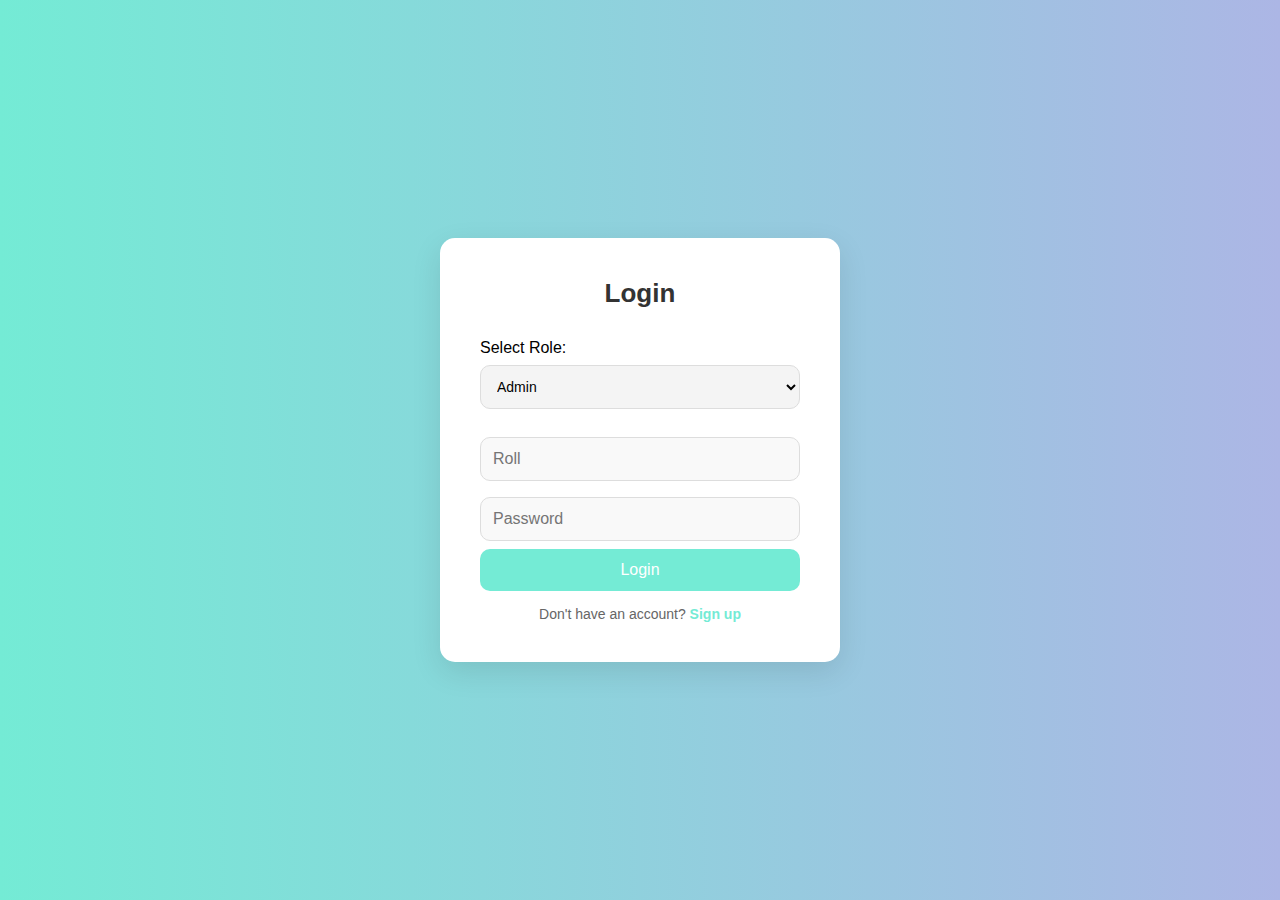
<file: index.html>
<!DOCTYPE html>
<html lang="en">
<head>
    <meta charset="UTF-8">
    <meta name="viewport" content="width=device-width, initial-scale=1.0">
    <title>Login & Signup</title>
    <link rel="stylesheet" href="styles.css">
</head>
<body>

    <div class="container">
        <div class="form-box">
            <h1 id="form-title">Login</h1>
            <div class="role-selection">
                <label for="role">Select Role:</label>
                <select id="role" name="role">
                    <option value="admin">Admin</option>
                    <option value="faculty">Faculty</option>
                    <option value="student">Student</option>
                </select>
            </div>

            <!-- Login Form -->
            <form id="login-form" class="form">
                <input type="email" id="email" name="email" placeholder="Roll" required>
                <input type="password" id="password" name="password" placeholder="Password" required>
                <button type="submit" class="submit-btn">Login</button>
                <p class="switch-form">
                    Don't have an account? <a href="Signup.html" id="signup-link">Sign up</a>
                </p>
            </form>

            <!-- Signup Form -->
            <form id="signup-form" class="form hidden">
                <input type="text" id="name" name="name" placeholder="Full Name" required>
                <input type="email" id="signup-email" name="email" placeholder="Email" required>
                <input type="password" id="signup-password" name="password" placeholder="Password" required>
                <input type="password" id="confirm-password" name="confirm-password" placeholder="Confirm Password" required>
                <button type="submit" class="submit-btn">Sign Up</button>
                <p class="switch-form">
                    Already have an account? <a href="#" id="login-link">Log in</a>
                </p>
            </form>
        </div>
    </div>

    <script src="script.js"></script>
</body>
</html>
</file>
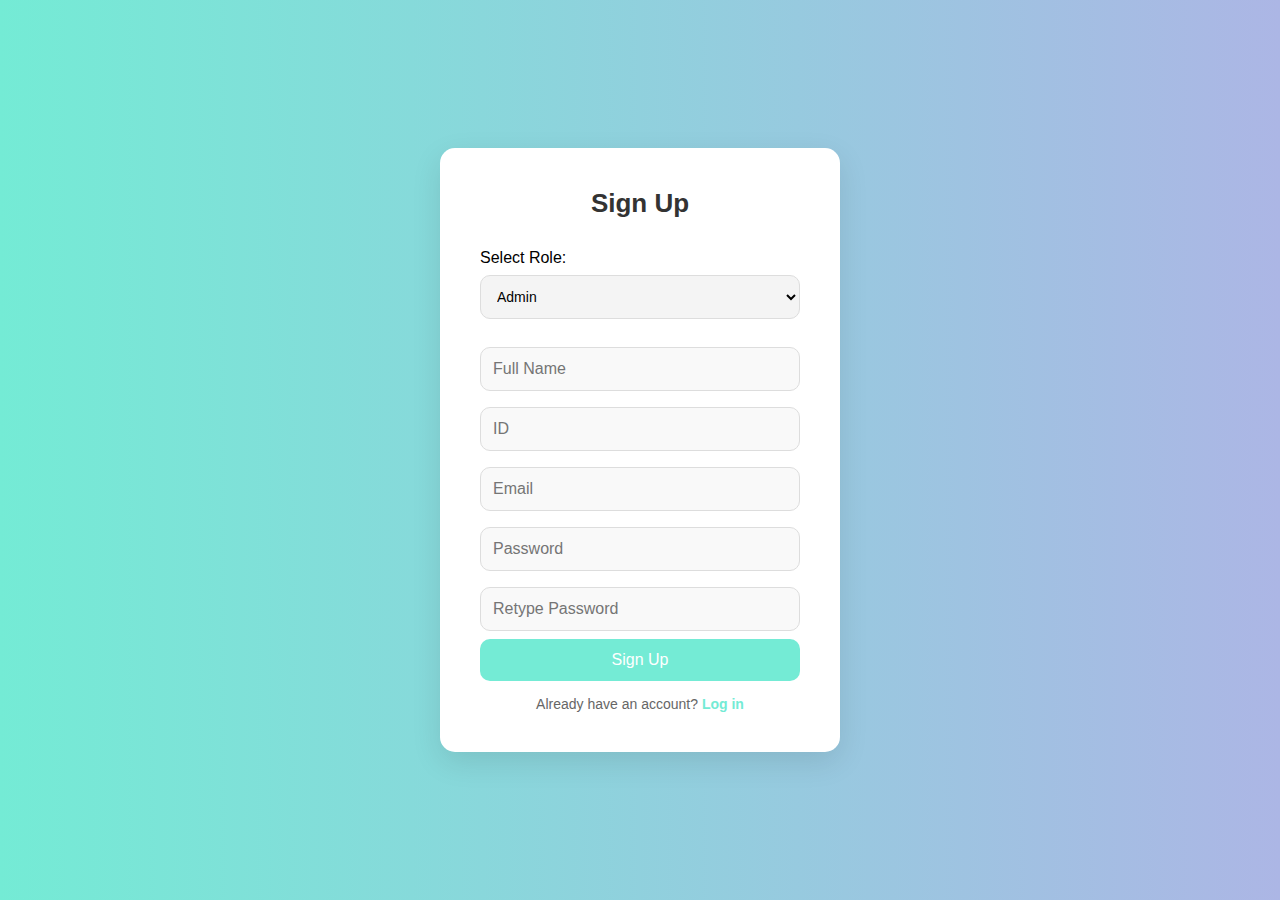
<file: Signup.html>
<!DOCTYPE html>
<html lang="en">
<head>
    <meta charset="UTF-8">
    <meta name="viewport" content="width=device-width, initial-scale=1.0">
    <title>Sign Up</title>
    <style>
        /* General reset */
        * {
            margin: 0;
            padding: 0;
            box-sizing: border-box;
        }

        /* Body and background */
        body {
            font-family: 'Poppins', sans-serif;
            background: linear-gradient(to right, #74ebd5, #acb6e5);
            height: 100vh;
            display: flex;
            justify-content: center;
            align-items: center;
        }

        /* Main container for form */
        .container {
            background-color: #ffffff;
            width: 400px;
            padding: 40px;
            border-radius: 15px;
            box-shadow: 0 10px 30px rgba(0, 0, 0, 0.1);
            text-align: center;
            transition: 0.3s ease;
        }

        /* Hover effect on the box */
        .container:hover {
            transform: translateY(-10px);
        }

        /* Form title */
        h1 {
            margin-bottom: 30px;
            font-size: 26px;
            font-weight: bold;
            color: #333;
        }

        /* Role dropdown styling */
        .role-selection {
            margin-bottom: 20px;
            text-align: left;
        }

        select {
            width: 100%;
            padding: 12px;
            border: 1px solid #ddd;
            border-radius: 10px;
            background-color: #f4f4f4;
            font-size: 14px;
            margin-top: 8px;
        }

        /* Form input styling */
        .form input {
            width: 100%;
            padding: 12px;
            margin: 8px 0;
            border: 1px solid #ddd;
            border-radius: 10px;
            background-color: #f9f9f9;
            font-size: 16px;
            transition: border-color 0.2s;
        }

        /* Hover effect for input fields */
        .form input:focus {
            border-color: #74ebd5;
            outline: none;
        }

        /* Submit button styling */
        .submit-btn {
            width: 100%;
            padding: 12px;
            background-color: #74ebd5;
            color: white;
            font-size: 16px;
            border: none;
            border-radius: 10px;
            cursor: pointer;
            transition: background-color 0.3s ease;
        }

        .submit-btn:hover {
            background-color: #54d0b3;
        }

        /* Form switch link styling */
        .switch-form {
            margin-top: 15px;
            font-size: 14px;
            color: #666;
        }

        .switch-form a {
            color: #74ebd5;
            font-weight: bold;
            text-decoration: none;
            transition: color 0.3s ease;
        }

        .switch-form a:hover {
            color: #54d0b3;
        }

        /* Media query for responsiveness */
        @media (max-width: 500px) {
            .container {
                width: 90%;
                padding: 20px;
            }
        }
    </style>
</head>
<body>

    <div class="container">
        <!-- Signup Form -->
        <form id="signup-form" class="form">
            <h1>Sign Up</h1>
            <div class="role-selection">
                <label for="role-signup">Select Role:</label>
                <select id="role-signup" name="role-signup">
                    <option value="admin">Admin</option>
                    <option value="faculty">Faculty</option>
                    <option value="student">Student</option>
                </select>
            </div>

            <input type="text" id="name" name="name" placeholder="Full Name" required>
            <input type="text" id="id" name="id" placeholder="ID" required>
            <input type="email" id="signup-email" name="signup-email" placeholder="Email" required>
            <input type="password" id="signup-password" name="signup-password" placeholder="Password" required>
            <input type="password" id="confirm-password" name="confirm-password" placeholder="Retype Password" required>

            <button type="submit" class="submit-btn">Sign Up</button>
            <p class="switch-form">
                Already have an account? <a href="index.html" id="login-link">Log in</a>
            </p>
        </form>
    </div>

</body>
</html>
</file>
<file: styles.css>
/* General reset */
* {
    margin: 0;
    padding: 0;
    box-sizing: border-box;
}

/* Body and background */
body {
    font-family: 'Poppins', sans-serif;
    background: linear-gradient(to right, #74ebd5, #acb6e5);
    height: 100vh;
    display: flex;
    justify-content: center;
    align-items: center;
}

/* Main container for form */
.container {
    background-color: #ffffff;
    width: 400px;
    padding: 40px;
    border-radius: 15px;
    box-shadow: 0 10px 30px rgba(0, 0, 0, 0.1);
    text-align: center;
    transition: 0.3s ease;
}

/* Hover effect on the box */
.container:hover {
    transform: translateY(-10px);
}

/* Form title */
h1 {
    margin-bottom: 30px;
    font-size: 26px;
    font-weight: bold;
    color: #333;
}

/* Role dropdown styling */
.role-selection {
    margin-bottom: 20px;
    text-align: left;
}

select {
    width: 100%;
    padding: 12px;
    border: 1px solid #ddd;
    border-radius: 10px;
    background-color: #f4f4f4;
    font-size: 14px;
    margin-top: 8px;
}

/* Form input styling */
.form input {
    width: 100%;
    padding: 12px;
    margin: 8px 0;
    border: 1px solid #ddd;
    border-radius: 10px;
    background-color: #f9f9f9;
    font-size: 16px;
    transition: border-color 0.2s;
}

/* Hover effect for input fields */
.form input:focus {
    border-color: #74ebd5;
    outline: none;
}

/* Submit button styling */
.submit-btn {
    width: 100%;
    padding: 12px;
    background-color: #74ebd5;
    color: white;
    font-size: 16px;
    border: none;
    border-radius: 10px;
    cursor: pointer;
    transition: background-color 0.3s ease;
}

.submit-btn:hover {
    background-color: #54d0b3;
}

/* Form switch link styling */
.switch-form {
    margin-top: 15px;
    font-size: 14px;
    color: #666;
}

.switch-form a {
    color: #74ebd5;
    font-weight: bold;
    text-decoration: none;
    transition: color 0.3s ease;
}

.switch-form a:hover {
    color: #54d0b3;
}

/* Hidden form for toggling between login and signup */
.hidden {
    display: none;
}

/* Media query for responsiveness */
@media (max-width: 500px) {
    .container {
        width: 90%;
        padding: 20px;
    }
}
</file>
